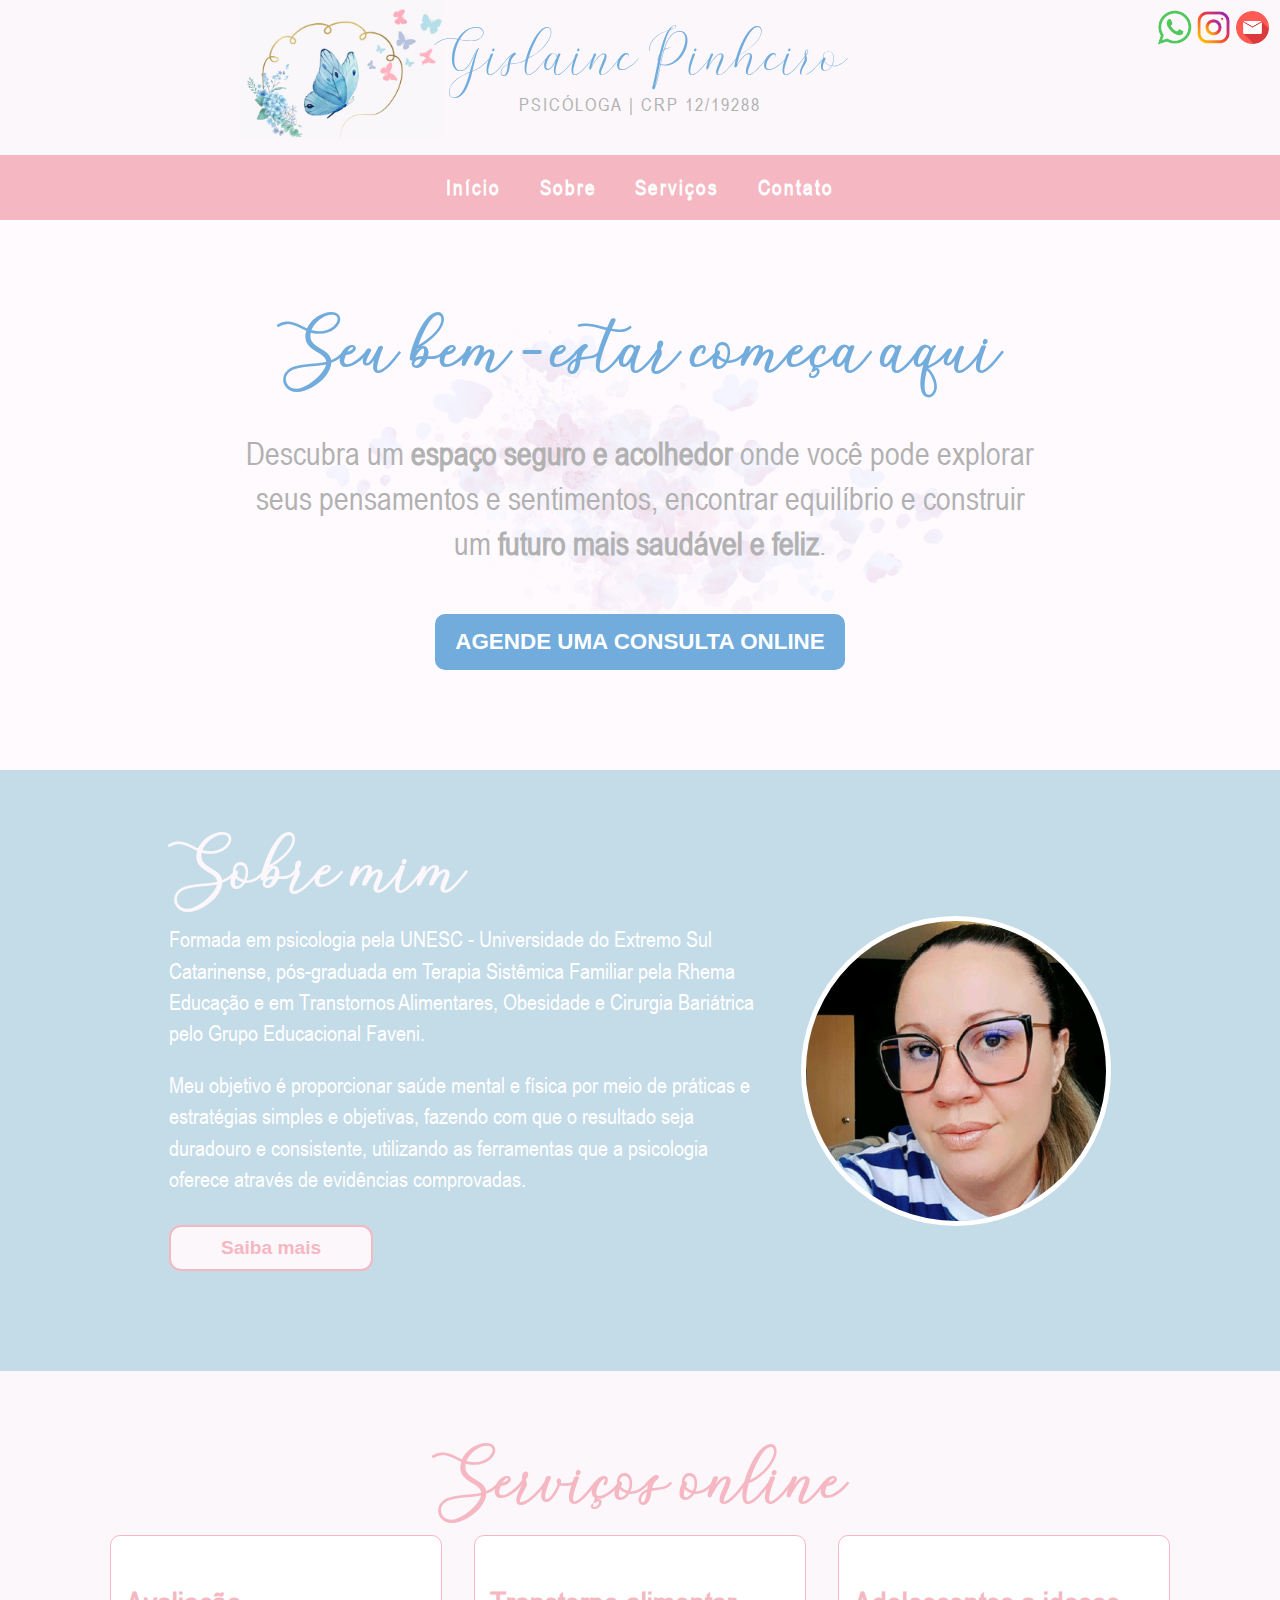
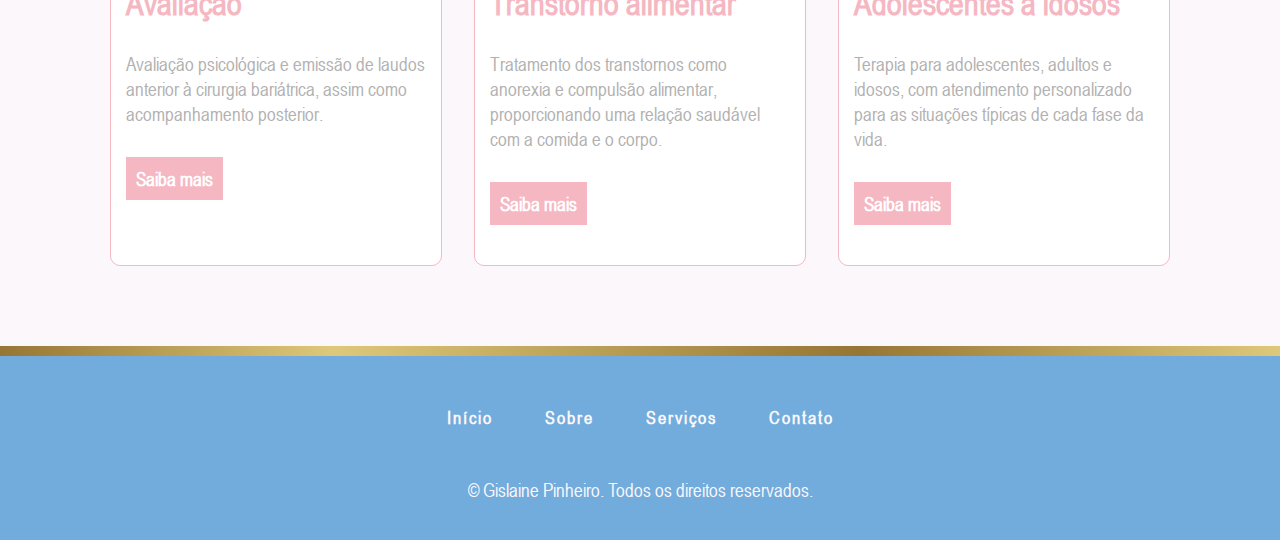
<file: index.html>
<!DOCTYPE html>
<html lang="pt-br">

<head>
    <meta charset="UTF-8">
    <meta name="viewport" content="width=device-width, initial-scale=1.0">
    <meta name="author" content="Gislaine Pinheiro">
    <meta name="description" content="Psicóloga Gislaine Pinheiro | Consultas online">
    <meta name="twitter:image" content="img/logo.png">
    <meta name="og:image" content="img/logo.png">
    <title>Psicóloga Gislaine Pinheiro :: Consultas online</title>
    <link rel="stylesheet" href="css/styles.css">
    <link rel="icon" type="image/x-icon" href="img/ico.png">
    <script src="js/funcoes.js"></script>
</head>

<body>
    <header>
        <section class="redes">
            <a href="https://wa.me/5548996053724" target="a_blank"><img class="icone-redes" src="img/whats.png"></a>
            <a href="https://instagram.com/gislainepinheiro.psi" target="a_blank"><img class="icone-redes"
                    src="img/insta.png"></a>
            <a href="mailto:psicogislainepinheiro@gmail.com" target="a_blank"><img class="icone-redes desktop"
                    src="img/mail.png"></a>
        </section>
        <section class="logo">
            <h1><a href="./">Gislaine Pinheiro</a></h1>
            <h2>psicóloga | crp 12/19288</h2>
        </section>
        <nav class="desktop">
            <a href="./">Início</a>
            <a href="./sobre">Sobre</a>
            <a href="./servicos">Serviços</a>
            <a href="./contato">Contato</a>
        </nav>
        <img src="img/hamburger-menu.png" class="hamburger-menu mobile">
        <nav class="mobile">
            <ul id="nav-mobile">
                <li><a href="./sobre">Sobre</a></li>
                <li><a href="./servicos">Serviços</a></li>
                <li><a href="./contato">Contato</a></li>
            </ul>
        </nav>
    </header>


    <main>

        <section id="principal">
            <img src="img/logo-mobi.png" class="logo-mobile mobile">
            <h1>Seu bem-estar começa aqui</h1>
            <p>Descubra um <b>espaço seguro e acolhedor</b> onde você pode explorar seus pensamentos e sentimentos,
                encontrar equilíbrio e construir um <b>futuro mais saudável e feliz</b>.</p>
            <a href="https://wa.me/5548996053724" target="a_blank"><button>agende uma consulta online</button></a>
        </section>

        <hr class="mobile">

        <section id="sobre">
            <article>
                <h2>Sobre mim</h2>
                <p>Formada em psicologia pela UNESC - Universidade do Extremo Sul Catarinense, pós-graduada em Terapia
                    Sistêmica Familiar pela Rhema Educação e em Transtornos Alimentares, Obesidade e Cirurgia Bariátrica
                    pelo Grupo Educacional Faveni.</p>

                <p>Meu objetivo é proporcionar saúde mental e física por meio de práticas e estratégias simples e
                    objetivas, fazendo com que o resultado seja duradouro e consistente, utilizando as ferramentas que a
                    psicologia oferece através de evidências comprovadas.
                </p>
                <a href="./sobre"><button>Saiba mais</button></a>
            </article>
            <img src="img/gislaine.jpg" class="foto-gislaine">
        </section>
        <hr class="mobile">

        <section id="servicos">
            <h2>Serviços online</h2>
            <article>
                <section>
                    <h3>Avaliação</h3>
                    <p> Avaliação psicológica e emissão de laudos anterior à cirurgia bariátrica, assim como
                        acompanhamento posterior.</p>
                    <a href="./servicos" class="saiba-mais">Saiba mais</a>
                </section>
                <section>
                    <h3>Transtorno alimentar</h3>
                    <p>Tratamento dos transtornos como anorexia e compulsão alimentar, proporcionando uma relação saudável com a comida e o corpo.</p>
                    <a href="./servicos" class="saiba-mais">Saiba mais</a>
                </section>
                <section>
                    <h3>Adolescentes a idosos</h3>
                    <p>Terapia para adolescentes, adultos e idosos, com atendimento personalizado para as situações típicas de cada fase da vida.</p>
                    <a href="./servicos" class="saiba-mais">Saiba mais</a>
                </section>
            </article>

        </section>
        <hr>
    </main>



    <footer>
        <nav class="footer-menu">
            <a href="./">Início</a>
            <a href="./sobre">Sobre</a>
            <a href="./servicos">Serviços</a>
            <a href="./contato">Contato</a>
        </nav>
        <p>&copy; Gislaine Pinheiro. Todos os direitos reservados.</p>
    </footer>
</body>

</html>
</file>
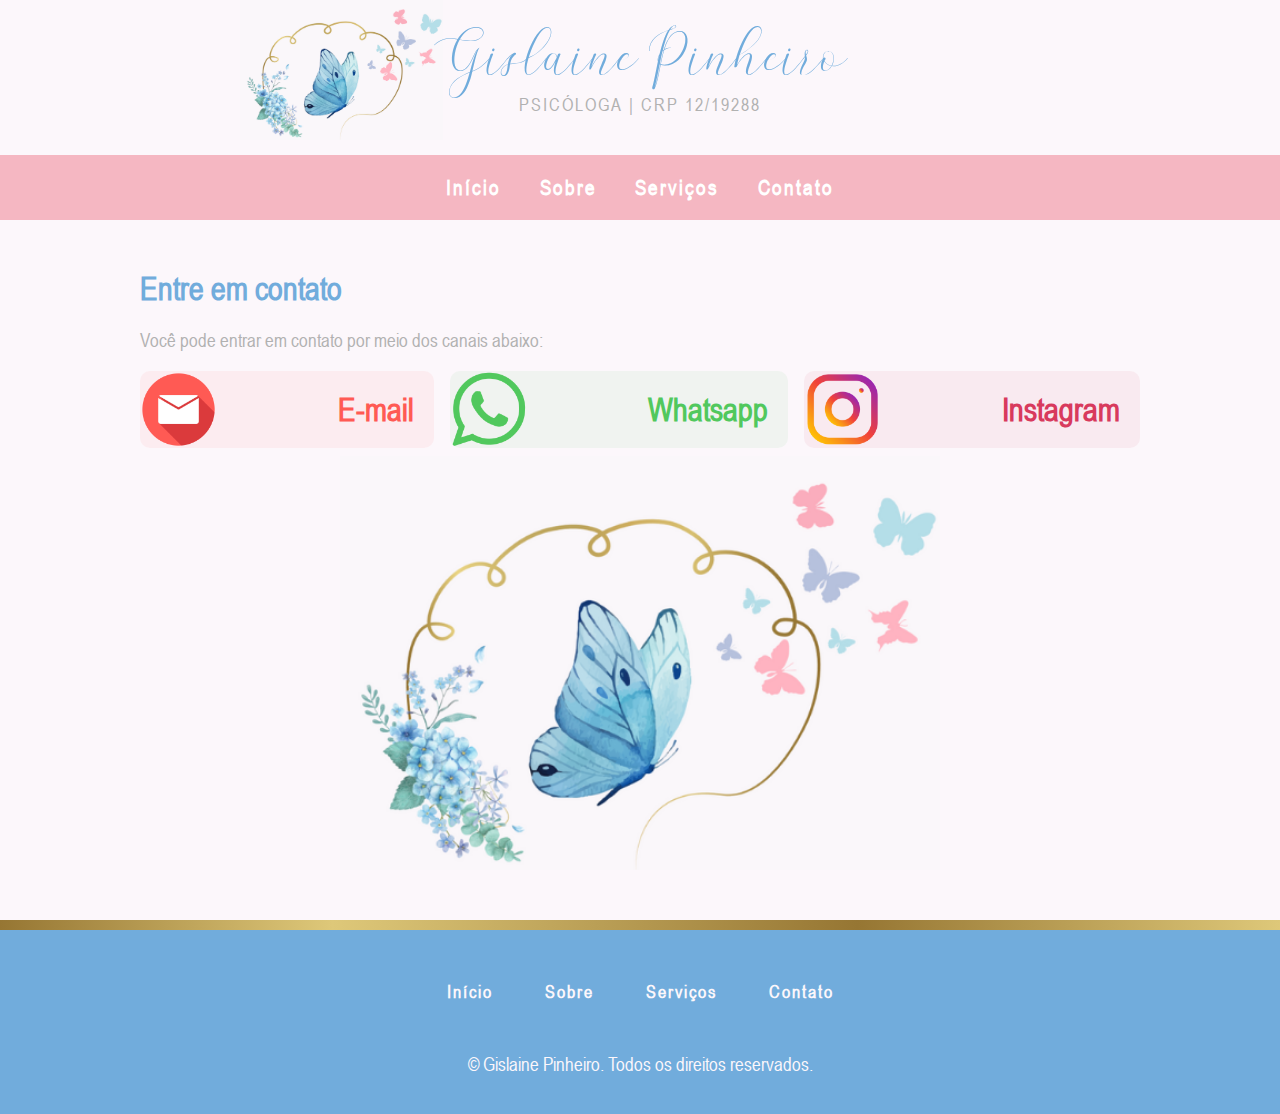
<file: contato.html>
<!DOCTYPE html>
<html lang="pt-br">

<head>
    <meta charset="UTF-8">
    <meta name="viewport" content="width=device-width, initial-scale=1.0">
    <meta name="author" content="Gislaine Pinheiro">
    <meta name="description" content="Psicóloga Gislaine Pinheiro | Consultas online">
    <meta name="twitter:image" content="img/logo.png">
    <meta name="og:image" content="img/logo.png">
    <title>Contato :: Psicóloga Gislaine Pinheiro :: Consultas online</title>
    <link rel="stylesheet" href="css/styles.css">
    <link rel="icon" type="image/x-icon" href="img/ico.png">
    <script src="js/funcoes.js"></script>
</head>

<body>
    <header>
        <section class="logo">
            <h1><a href="./">Gislaine Pinheiro</a></h1>
            <h2>psicóloga | crp 12/19288</h2>
        </section>
        <nav class="desktop">
            <a href="./">Início</a>
            <a href="./sobre">Sobre</a>
            <a href="./servicos">Serviços</a>
            <a href="./contato" class="active">Contato</a>
        </nav>
        <img src="img/hamburger-menu.png" class="hamburger-menu mobile">
        <nav class="mobile">
            <ul id="nav-mobile">
                <li><a href="./sobre">Sobre</a></li>
                <li><a href="./servicos">Serviços</a></li>
                <li><a href="./contato">Contato</a></li>
            </ul>
        </nav>
    </header>


    <main>
        <article id="contato">
            <h1>Entre em contato</h1>
            <p>Você pode entrar em contato por meio dos canais abaixo:</p>

            <section class="contato-redes">
                <a id="email" href="mailto:psicogislainepinheiro@gmail.com" target="_blank">E-mail</a>
                <a id="whatsapp" href="https://wa.me/5548996053724" target="_blank">Whatsapp</a>
                <a id="instagram" href="https://instagram.com/gislainepinheiro.psi" target="_blank">Instagram</a>
            </section>
        </article>
        <hr>
    </main>



    <footer>
        <nav class="footer-menu">
            <a href="./">Início</a>
            <a href="./sobre">Sobre</a>
            <a href="./servicos">Serviços</a>
            <a href="../contato">Contato</a>
        </nav>
        <p>&copy; Gislaine Pinheiro. Todos os direitos reservados.</p>
    </footer>
</body>

</html>
</file>
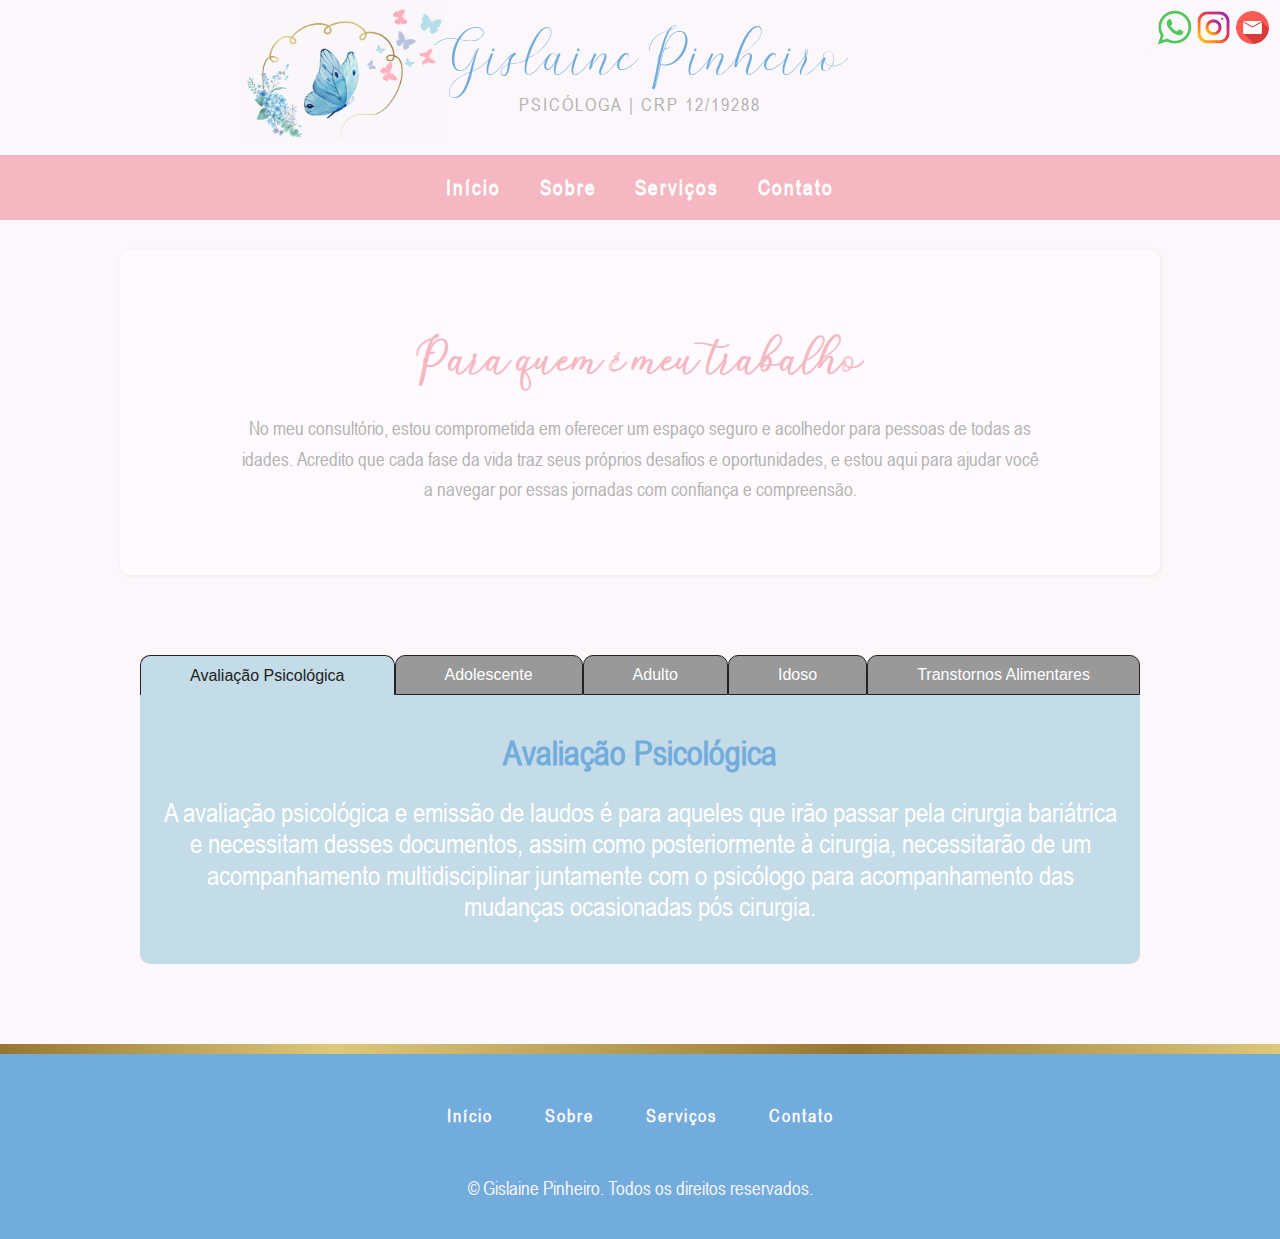
<file: servicos.html>
<!DOCTYPE html>
<html lang="pt-br">

<head>
    <meta charset="UTF-8">
    <meta name="viewport" content="width=device-width, initial-scale=1.0">
    <meta name="author" content="Gislaine Pinheiro">
    <meta name="description" content="Psicóloga Gislaine Pinheiro | Consultas online">
    <meta name="twitter:image" content="img/logo.png">
    <meta name="og:image" content="img/logo.png">
    <title>Serviços :: Psicóloga Gislaine Pinheiro :: Consultas online</title>
    <link rel="stylesheet" href="css/styles.css">
    <link rel="icon" type="image/x-icon" href="img/ico.png">
    <script src="js/funcoes.js"></script>
</head>

<body>
    <header>
        <section class="redes">
            <a href="https://wa.me/5548996053724" target="a_blank"><img class="icone-redes" src="img/whats.png"></a>
            <a href="https://instagram.com/gislainepinheiro.psi" target="a_blank"><img class="icone-redes"
                    src="img/insta.png"></a>
            <a href="mailto:psicogislainepinheiro@gmail.com" target="a_blank"><img class="icone-redes desktop"
                    src="img/mail.png"></a>
        </section>
        <section class="logo">
            <h1><a href="./">Gislaine Pinheiro</a></h1>
            <h2>psicóloga | crp 12/19288</h2>
        </section>
        <nav class="desktop">
            <a href="./">Início</a>
            <a href="./sobre">Sobre</a>
            <a href="./servicos">Serviços</a>
            <a href="./contato">Contato</a>
        </nav>
        <img src="img/hamburger-menu.png" class="hamburger-menu mobile">
        <nav class="mobile">
            <ul id="nav-mobile">
                <li><a href="./sobre">Sobre</a></li>
                <li><a href="./servicos">Serviços</a></li>
                <li><a href="./contato">Contato</a></li>
            </ul>
        </nav>
    </header>

    <main>
        <section id="servicos-principal">
            <h1>Para quem é meu trabalho</h1>
            <p>No meu consultório, estou comprometida em oferecer um espaço seguro e acolhedor para
                pessoas de todas as idades. Acredito que cada fase da vida traz seus próprios desafios
                e oportunidades, e estou aqui para ajudar você a navegar por essas jornadas com confiança
                e compreensão.</p>
        </section>
        <article id="servicos-detalhes">
            <section id="botoes">
                <button id="botao-avpsico" class="botao ativo">Avaliação Psicológica</button>
                <button id="botao-adolescente" class="botao">Adolescente</button>
                <button id="botao-adulto" class="botao">Adulto</button>
                <button id="botao-idoso" class="botao">Idoso</button>
                <button id="botao-transtornos" class="botao">Transtornos Alimentares</button>
            </section>

            <section id="avpsico" class="conteudo ativo">
                <h2>Avaliação Psicológica</h2>
                <p>A avaliação psicológica e emissão de laudos é para aqueles que irão passar pela cirurgia
                    bariátrica e necessitam desses documentos, assim como posteriormente à cirurgia, necessitarão
                    de um acompanhamento multidisciplinar juntamente com o psicólogo para acompanhamento das mudanças
                    ocasionadas pós cirurgia.
                </p>
            </section>

            <section id="adolescente" class="conteudo inativo">
                <h2>Adolescentes</h2>
                <p>A terapia para adolescentes possibilita ser ouvido sem julgamentos,
                    fazendo com que o adolescente se conheça, compreendendo seus comportamentos
                    e aprenda a lidar com seus pensamentos e emoções, auxiliando com questões típicas dessa fase,
                    como identidade, pressão social e autoestima.</p>
            </section>

            <section id="adulto" class="conteudo inativo">
                <h2>Adultos</h2>
                <p>A terapia para adultos busca o autoconhecimento e o bem estar emocional, além do tratamento
                    de patologias psicológicas que interferem em uma melhor qualidade de vida, oferecendo suporte
                    para enfrentar os desafios da vida adulta, como estresse, ansiedade, depressão e
                    relacionamentos.
                </p>
            </section>

            <section id="idoso" class="conteudo inativo">
                <h2>Idosos</h2>
                <p>A terapia para idosos foca em questões da terceira idade, promovendo bem estar emocional,
                    enfrentamento de perdas e manutenção da qualidade de vida.
                </p>
            </section>

            <section id="transtornos" class="conteudo inativo">
                <h2>Transtornos Alimentares</h2>
                <p>Tratamento dos transtornos alimentares como anorexia, bulimia, compulsão alimentar
                    entre outros, proporcionando apoio para uma relação saudável com a comida e o corpo.</p>
            </section>
        </article>
    </main>
    <hr>
    <footer>
        <nav class="footer-menu">
            <a href="./">Início</a>
            <a href="./sobre">Sobre</a>
            <a href="./servicos">Serviços</a>
            <a href="./contato">Contato</a>
        </nav>
        <p>&copy; Gislaine Pinheiro. Todos os direitos reservados.</p>
    </footer>
</body>

</html>
</file>
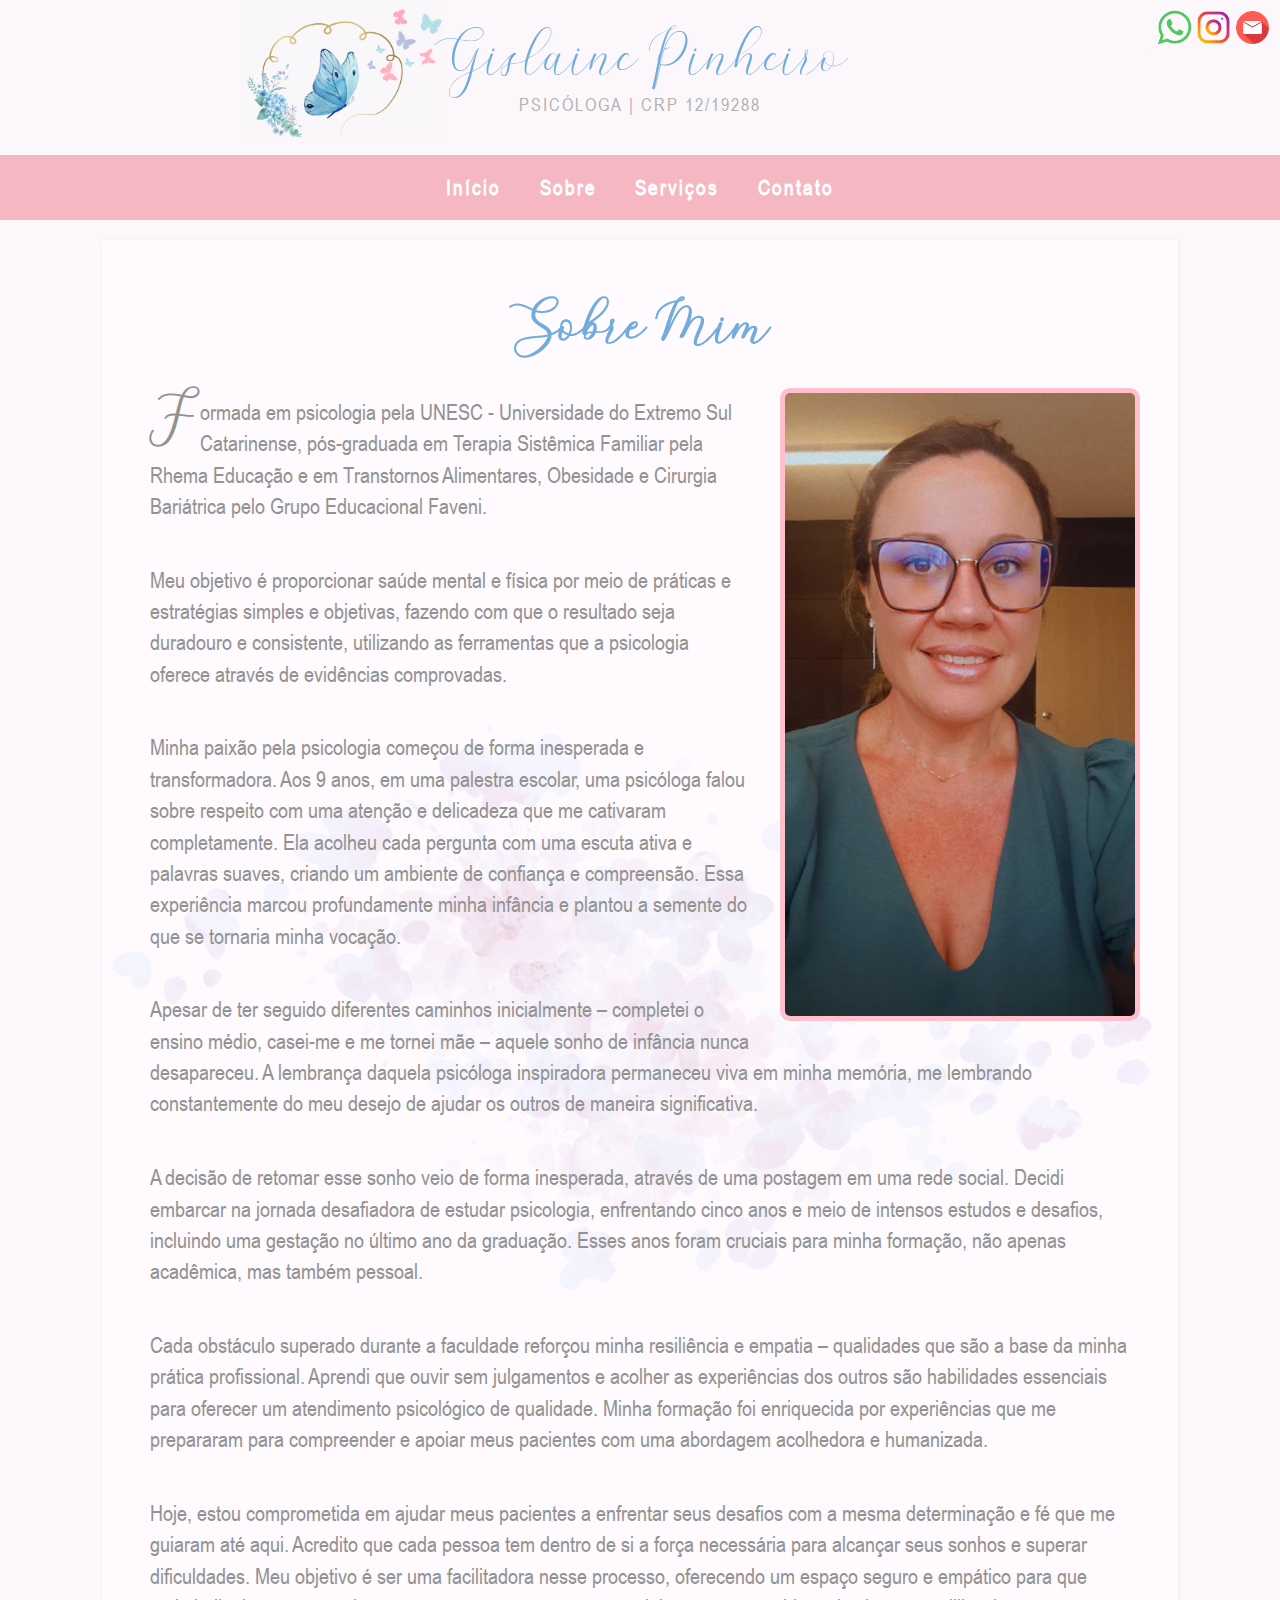
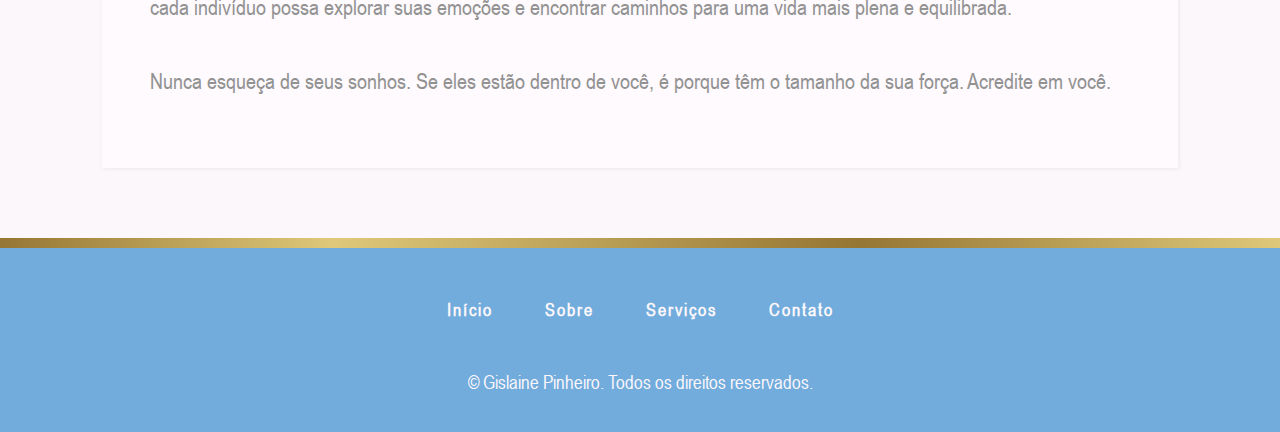
<file: sobre.html>
<!DOCTYPE html>
<html lang="pt-br">

<head>
    <meta charset="UTF-8">
    <meta name="viewport" content="width=device-width, initial-scale=1.0">
    <meta name="author" content="Gislaine Pinheiro">
    <meta name="description" content="Psicóloga Gislaine Pinheiro | Consultas online">
    <meta name="twitter:image" content="img/logo.png">
    <meta name="og:image" content="img/logo.png">
    <title>Sobre mim :: Psicóloga Gislaine Pinheiro :: Consultas online</title>
    <link rel="stylesheet" href="css/styles.css">
    <link rel="icon" type="image/x-icon" href="img/ico.png">
    <script src="js/funcoes.js"></script>
</head>

<body>
    <header>
        <section class="redes">
            <a href="https://wa.me/5548996053724" target="a_blank"><img class="icone-redes" src="img/whats.png"></a>
            <a href="https://instagram.com/gislainepinheiro.psi" target="a_blank"><img class="icone-redes"
                    src="img/insta.png"></a>
            <a href="mailto:psicogislainepinheiro@gmail.com" target="a_blank"><img class="icone-redes desktop"
                    src="img/mail.png"></a>
        </section>
        <section class="logo">
            <h1><a href="./">Gislaine Pinheiro</a></h1>
            <h2>psicóloga | crp 12/19288</h2>
        </section>
        <nav class="desktop">
            <a href="./">Início</a>
            <a href="./sobre">Sobre</a>
            <a href="./servicos">Serviços</a>
            <a href="./contato">Contato</a>
        </nav>
        <img src="img/hamburger-menu.png" class="hamburger-menu mobile">
        <nav class="mobile">
            <ul id="nav-mobile">
                <li><a href="./sobre">Sobre</a></li>
                <li><a href="./servicos">Serviços</a></li>
                <li><a href="./contato">Contato</a></li>
            </ul>
        </nav>
    </header>

    <main>
        <article id="sobre-principal">
            <h1>Sobre Mim</h1>
            <img src="./img/gisele_psicologa_sobre.jpeg">

            <p><span class="capitular">F</span>ormada em psicologia pela UNESC - Universidade do Extremo Sul
                Catarinense, pós-graduada em Terapia Sistêmica Familiar pela Rhema Educação e em Transtornos
                Alimentares, Obesidade e Cirurgia Bariátrica pelo Grupo Educacional Faveni.</p>

            <p>Meu objetivo é proporcionar saúde mental e física por meio de práticas e estratégias simples e objetivas,
                fazendo com que o resultado seja duradouro e consistente, utilizando as ferramentas que a psicologia
                oferece através de evidências comprovadas.
            </p>
            <p>
                Minha paixão pela psicologia começou de forma inesperada e transformadora.
                Aos 9 anos, em uma palestra escolar, uma psicóloga falou sobre respeito com uma atenção e delicadeza que
                me cativaram completamente.
                Ela acolheu cada pergunta com uma escuta ativa e palavras suaves, criando um ambiente de confiança e
                compreensão.
                Essa experiência marcou profundamente minha infância e plantou a semente do que se tornaria minha
                vocação.</p>
            <p>
                Apesar de ter seguido diferentes caminhos inicialmente – completei o ensino médio, casei-me e me tornei
                mãe – aquele sonho de infância nunca desapareceu.

                A lembrança daquela psicóloga inspiradora permaneceu viva em minha memória, me lembrando constantemente
                do meu desejo de ajudar os outros de maneira significativa.
            </p>
            <p>
                A decisão de retomar esse sonho veio de forma inesperada, através de uma postagem em uma rede social.
                Decidi embarcar na jornada desafiadora de estudar psicologia, enfrentando cinco anos e meio de intensos
                estudos e desafios, incluindo uma gestação no último ano da graduação.
                Esses anos foram cruciais para minha formação, não apenas acadêmica, mas também pessoal.
            </p>
            <p>
                Cada obstáculo superado durante a faculdade reforçou minha resiliência e empatia – qualidades que são a
                base da minha prática profissional.
                Aprendi que ouvir sem julgamentos e acolher as experiências dos outros são habilidades essenciais para
                oferecer um atendimento psicológico de qualidade.
                Minha formação foi enriquecida por experiências que me prepararam para compreender e apoiar meus
                pacientes com uma abordagem acolhedora e humanizada.
            </p>
            <p>
                Hoje, estou comprometida em ajudar meus pacientes a enfrentar seus desafios com a mesma determinação e
                fé que me guiaram até aqui.
                Acredito que cada pessoa tem dentro de si a força necessária para alcançar seus sonhos e superar
                dificuldades.
                Meu objetivo é ser uma facilitadora nesse processo, oferecendo um espaço seguro e empático para que cada
                indivíduo possa explorar suas emoções e encontrar caminhos para uma vida mais plena e equilibrada.
            </p>
            <p>Nunca esqueça de seus sonhos. Se eles estão dentro de você, é porque têm o tamanho da sua força. Acredite
                em você.
            </p>

        </article>
    </main>

    <hr>

    <footer>
        <nav class="footer-menu">
            <a href="./">Início</a>
            <a href="./sobre">Sobre</a>
            <a href="./servicos">Serviços</a>
            <a href="./contato">Contato</a>
        </nav>
        <p>&copy; Gislaine Pinheiro. Todos os direitos reservados.</p>
    </footer>

</body>

</html>
</file>
<file: css/styles.css>
/* Aqui começamos introduzindo as fontes que estão no manual de marca, mas não são padrões nos sistemas */

@font-face {
    font-family: 'Amory';
    src: url(../fonts/Amory.ttf);
}

@font-face {
    font-family: 'Arial Narrow';
    src: url(../fonts/arialnarrow.ttf);
}

/* Aqui temos os media queries. Temos apenas um ponto de quebra: abaixo de 1024px (telas menores) e de 1024px pra cima */

@media (max-width: 899px) {

    /* Os elementos com a classe "desktop" não aparecem abaixo de 1024px, pois devem ficar invisíveis nos dispositivos móveis*/
    .desktop {
        display: none;
    }

    /* o header h1 é o título do site ("Gislaine Pinheiro"), que tem um tamanho diferente nas telas menores*/
    header h1 {
        font-size: 10vw;
    }

    /* Nos dispositivos móveis, o menu superior aparece em "flex-direction:column;" porque são dispostos na vertical (um abaixo do outro). A cor do fundo também é diferente */
    header nav {
        flex-direction: column;
        align-items: center;
        padding: 15px 0;
        text-align: center;
        background-color: #fcf7fb;
    }

    header nav a:hover {
        color: #F5B7C2;
        text-shadow: 0px 0px 5px #F5B7C2;
    }

    .redes {
        width: 100%;
        position: fixed;
        bottom: 0px;
        padding: 10px 0;
        display: flex;
        justify-content: space-around;
    }

    a .icone-redes {
        max-width: 25%;
        padding: 5px 40px;
        border-radius: 5px;
    }

    .icone-redes:hover {
        background-color: #fcf7fbdd;
    }

    /* Abaixo são apenas algunas ajustes de tamanho para as telas menores */
    #principal {
        padding: 20px 20px 70px 20px;
        background-size: contain;
    }

    #principal h1 {
        font-size: 10vw;
    }

    #principal p {
        font-size: 1.6em;
        padding: 0 10px;
    }

    #principal button {
        font-size: 4vw;
    }

    #sobre img {
        order: 1;
        /* Isso é para a foto aparecer acima do texto na seção "Sobre Mim" */
        max-width: 60%;
    }

    #sobre article {
        order: 2;
        /* Isso é para o texto aparecer depois da foto na seção "Sobre Mim" */
    }

    #servicos h2 {
        font-size: 11vw;
    }

    #contato {
        width: 90%;
        margin: 30px auto;
        background: none;
    }

    .contato-redes {
        flex-direction: column;
    }

    footer {
        padding: 20px 20px 100px 20px;
    }

    .footer-menu {
        flex-direction: column;
        gap: 1em;
    }

    /* PÁGINA SOBRE */
    #sobre-principal img {
        width: 95%;
        margin: auto;
        margin-bottom: 30px;
    }

    /* PÁGINA SERVIÇOS */

    #servicos-principal h1 {
        font-size: 2em;
    }

    #servicos article section {
        max-width: 95%;
    }

    #botoes {
        display: none;
    }


    .conteudo {
        background-color: #C4DBE8;
        color: #fff;
        font-size: 1.4em;
        line-height: 1.4em;
        padding: 15px;
        border-radius: 10px;
        margin: 30px auto;
        max-width: 95%;
    }

}

@media (min-width: 900px) {

    /* Os elementos com a classe "mobile" não aparecem nas telas maiores, pois só devem aparecer nos dispositivos móveis*/
    .mobile {
        display: none;
    }

    header .logo {
        background-image: url(../img/logo.png);
        background-size: contain;
        background-repeat: no-repeat;
    }

    header h1 {
        font-size: 3.3em;
    }

    header nav {
        padding: 20px;
        background-color: #F5B7C2;
        margin-top: 15px;
    }

    .redes {
        max-width: 200px;
        position: fixed;
        right: 0px;
        top: 0px;
        padding: 10px;
        border-radius: 0 0 0 10px;
        background-color: #fcf7fbee;
    }

    a .icone-redes {
        max-width: 35px;
    }

    #principal {
        padding: 100px 20px;
        background-size: 50%;
        transition: background-size 1s ease;
    }

    #principal:hover {
        background-size: 55%;
    }

    #principal h1 {
        font-size: 4em;
    }

    #principal p {
        font-size: 2em;
    }

    #principal button {
        font-size: 1.4em;
    }

    #sobre img {
        max-width: 300px;
    }

    #servicos h2 {
        font-size: 4em;
    }

    #contato {
        min-height: 600px;
        background-image: url(../img/logo.png);
        background-repeat: no-repeat;
        background-position: bottom;
        background-size: 60%;
        width: 80%;
        max-width: 1000px;
        margin: 50px auto;
    }

    /* PÁGINA SOBRE */
    #sobre-principal img {
        width: 350px;
        margin: 10px 0 10px 30px;
        float: right;
    }

    /* PÁGINA SERVIÇOS */

    #servicos-principal h1 {
        font-size: 2.6em;
    }

    #servicos article section {
        max-width: 300px;
    }

    #botoes {
        display: flex;
    }


    .botao {
        flex-grow: 1;
        padding: 10px 20px;
        background-color: #999;
        font-size: 16px;
        color: #fff;
        cursor: pointer;
        border-radius: 10px 10px 0 0;
        transition: all 0.3s ease;
        margin: 0;
        border: 1px solid #222;
    }

    #botoes button:hover {
        background-color: #ccc;
        color: #222;
    }

    .conteudo {
        background-color: #C4DBE8;
        color: #fff;
        font-size: 1.4em;
        line-height: 1.4em;
        padding: 15px;
        border-radius: 0 0 10px 10px;
    }


    .botao .ativo {
        border-bottom: #C4DBE8;
    }

    .ativo {
        background-color: #C4DBE8;
        border-bottom: #C4DBE8;
        display: block;
    }

    .inativo {
        display: none;
    }
    
    footer {
        padding: 20px;
    }

}

/* Aqui estão os estilos globais, que valem para todos os tamanhos de tela */
body {
    font-family: 'Arial Narrow', Arial, sans-serif;
    background-color: #fcf7fb;
    color: #B1B1B1;
    margin: 0;
    padding: 0;
}

h1,
h2,
h3,
h4,
h5,
h6 {
    color: #71ACDC;
}

p {
    font-size: 1.2em;
}

a {
    color: #71ACDC;
    text-decoration: none;
}

a:hover {
    color: #238ee6;
}


button {
    background-color: #71ACDC;
    border: none;
    padding: 10px 20px;
    cursor: pointer;
}

button:hover {
    background-color: #C4DBE8;
}

/* Cabeçalho */
header {
    background-color: #fcf7fb;
    text-align: center;
}

header .logo {
    font-family: 'Arial Narrow', Arial, sans-serif;
    max-width: 800px;
    height: 100px;
    margin: 0 auto;
    padding: 20px 0;
    display: flex;
    flex-direction: column;
    text-align: center;
    justify-content: center;
}

header h1 {
    font-family: 'Amory', serif;
    line-height: 1.3em;
    font-weight: 100;
    margin: 0;
}

header h2 {
    font-size: 1.1em;
    font-weight: 100;
    letter-spacing: 2px;
    text-transform: uppercase;
    color: #b1b1b1;
    margin: 0;
}

header nav {
    font-size: 1.2em;
    font-weight: bold;
    display: flex;
    justify-content: center;
    gap: 2em;
}

/* Esta lista no cabeçalho diz respeito ao menu nos dispositivos móveis. O display:none se aplica também nas telas menores porque só deve aparecer depois que o usuário toca no botão do menu */
header nav ul {
    display: none;
}

/* Aqui faz a borboleta rosa aparecer do lado dos itens do menu nos dispositivos móveis */
header nav li {
    list-style-image: url(../img/borboleta-lista.png);
}


header nav a {
    color: #fff;
}

header nav li a {
    color: #F5B7C2;
}

header nav .hamburger-menu {
    max-height: 30px;
    max-width: 50px;
    display: block;
}

nav a {
    color: #fcf7fb;
    letter-spacing: 2px;
    font-weight: bolder;
    font-size: 1.1em;
    transition: 400ms ease;
}

nav a:hover {
    color: #fcf7fb;
    text-shadow: 0px 0px 5px #fcf7fb;
}

#nav-mobile {
    flex-direction: column;
    font-size: 1.4em;
    color: #F5B7C2;
    gap: 0.5em;
    text-align: left;
}

.redes {
    background-color: #fcf7fbbb;
}

/* Aqui é a seção principal da página inicial, onde diz "Seu bem-estar começa aqui" */
#principal {
    background-color: #fffafe;
    background-image: url(../img/fundo-hero.png);
    background-position: center;
    background-repeat: no-repeat;
    text-align: center;
    gap: 1em;
    text-align: center;
    color: #b1b1b1;
    display: flex;
    flex-direction: column;
    align-items: center;
}

#principal .logo-mobile {
    width: 80%;
    margin: 0 auto;
}

#principal h1 {
    margin: 0;
    font-family: 'Amory';
    line-height: 1em;
    color: #71ACDC;
}

#principal p {
    line-height: 1.4em;
    max-width: 800px;
}

#principal button {
    border-radius: 10px;
    padding: 15px 20px;
    color: #FFF;
    background-color: #71ACDC;
    text-transform: uppercase;
    font-weight: bolder;
    transition: 0.5s ease;
}

#principal button:hover {
    box-shadow: 0px 0px 30px #C7C7E1;
    background-color: #238ee6;
    transition: 0.5s ease;
}

/* Seção 'Sobre Mim' */
#sobre {
    background-color: #C4DBE8;
    padding: 70px 20px;
    text-align: left;
    color: #fcf7fb;
    display: flex;
    justify-content: center;
    align-items: center;
    gap: 2em;
    flex-wrap: wrap;

}

#sobre article {
    max-width: 600px;
}

#sobre h2 {
    color: #fcf7fb;
    font-family: 'Amory', serif;
    font-size: 4em;
    line-height: 1em;
    margin: 0;
}

#sobre p {
    margin: 20px 0 0 0;
    font-size: 1.4em;
    line-height: 1.4em;
    color: #fff;
}

#sobre img {
    border: 5px solid #fff;
    border-radius: 50%;
    aspect-ratio: 1;
}

#sobre button,
#servicos button {
    background-color: #fcf7fb;
    border-radius: 12px;
    font-size: 1.2em;
    font-weight: bold;
    border: 2px solid #F5B7C2;
    color: #F5B7C2;
    padding: 10px 50px;
    transition: 400ms ease;
}

#sobre button {
    margin: 30px 0;
}


#sobre button:hover {
    background-color: #F5B7C2;
    color: #fcf7fb;
}


/* Seção "Serviços" */

#servicos {
    background-color: #fcf7fb;
    color: #b1b1b1;
    padding: 70px 20px;
    max-width: 1100px;
    margin: 10px auto;
}

#servicos h2 {
    font-family: 'Amory', serif;
    color: #F5B7C2;
    width: 100%;
    text-align: center;
    margin: 0;
    line-height: 1em;
}

#servicos h3 {
    color: #F5B7C2;
    font-size: 2em;
    line-height: 1em;
}

#servicos article {
    display: flex;
    gap: 2em;
    justify-content: center;
    margin-top: 20px;
    flex-wrap: wrap;
}

#servicos article section {
    flex-grow: 1;
    border: 1px solid #F5B7C2;
    border-radius: 10px;
    background-color: #fff;
    padding: 20px 15px 50px 15px;
}

#servicos article p {
    font-size: 1.2em;
    line-height: 1.3em;
    margin-bottom: 40px;
}

.saiba-mais {
    padding: 10px;
    background-color: #F5B7C2;
    color: #FFF;
    margin: 50px auto;
    font-size: 1.2em;
    font-weight: bold;
}


#contato h1 {
    font-size: 2em;
}

.contato-redes {
    display: flex;
    gap: 1em;
}

.contato-redes a {
    flex-grow: 1;
    padding: 20px;
    text-align: right;
    font-size: 2em;
    text-decoration: none;
    color: #fff;
    font-weight: bold;
    background-size: contain;
    background-repeat: no-repeat;
    transition: 500ms ease;
    border-radius: 10px;
}

#email {
    color: #FF5A54;
    background-image: url(../img/mail.png);
    background-color: #FF5A5411;
}

#email:hover {
    color: #FFF;
    background-color: #FF5A5455;
}

#instagram {
    color: #D83A5D;
    background-image: url(../img/insta.png);
    background-color: #D83A5D11;
}

#instagram:hover {
    color: #FFF;
    background-color: #D83A5D55;
}

#whatsapp {
    color: #51C85D;
    background-image: url(../img/whats.png);
    background-color: #51C85D11;
}

#whatsapp:hover {
    color: #FFF;
    background-color: #51C85D55;
}

/* O hr é uma linha divisória. Aqui definimos essa linha com uma altura de 10px e cor dourada. É usada logo acima do rodapé */

hr {
    height: 10px;
    background: rgb(150, 118, 51);
    background: linear-gradient(90deg, rgba(150, 118, 51, 1) 0%, rgba(222, 200, 121, 1) 26%, rgba(150, 118, 51, 1) 67%, rgba(222, 200, 121, 1) 100%);
    border: none;
    margin: 0;
}


/* PÁGINA SOBRE */

#sobre-principal {
    background-color: #fffafe;
    background-image: url(../img/fundo-hero.png);
    background-size: contain;
    background-position: center;
    background-repeat: no-repeat;
    color: #b1b1b1;
    text-align: center;
    padding: 3%;
    max-width: 1000px;
    margin: 20px auto 70px auto;
    box-shadow: 1px 1px 4px #eaeaea;

}

#sobre-principal h1 {
    margin: 14px;
    padding: 11px;
    font-family: 'Amory';
    line-height: 1em;
    color: #71ACDC;
    font-size: 50px;
}


#sobre-principal img {
    border-radius: 10px;
    border: 5px solid pink;
}

#sobre-principal p {
    line-height: 1.4em;
    color: #929292;
    text-align: left;
    padding: 10px;
    font-size: 1.4em;

}

.capitular {
    float: left;
    line-height: 0.8;
    font-size: 2em;
    margin-right: 0.1em;
    font-weight: bold;
    font-family: 'Amory', serif;
}

/* Rodapé */
footer {
    background-color: #71ACDC;
    color: #fcf7fb;
    text-align: center;
}

footer a {
    color: #fcf7fb;
    margin: 0 10px;
}

.footer-menu {
    margin-top: 30px;
    margin-bottom: 50px;
    display: flex;
    justify-content: center;
    gap: 2em;
}

/* PÁGINA SERVIÇOS */

#servicos-principal,
#servicos-detalhes {
    color: #b1b1b1;
    padding: 50px 20px;
    border-radius: 10px;
    text-align: center;
    max-width: 1000px;
    margin: 30px auto;
}

#servicos-principal {
    box-shadow: 1px 1px 4px #eaeaea;
    background-color: #fffafe;

}


/* Estilo do Título da Seção */
#servicos-principal h1 {
    font-family: 'Amory', serif;
    color: #F5B7C2;
    margin-bottom: 20px;
}

/* Estilo dos Parágrafos */
#servicos-principal p {
    font-size: 1.2em;
    line-height: 1.6em;
    max-width: 800px;
    margin: 0 auto 20px auto;
}
</file>
